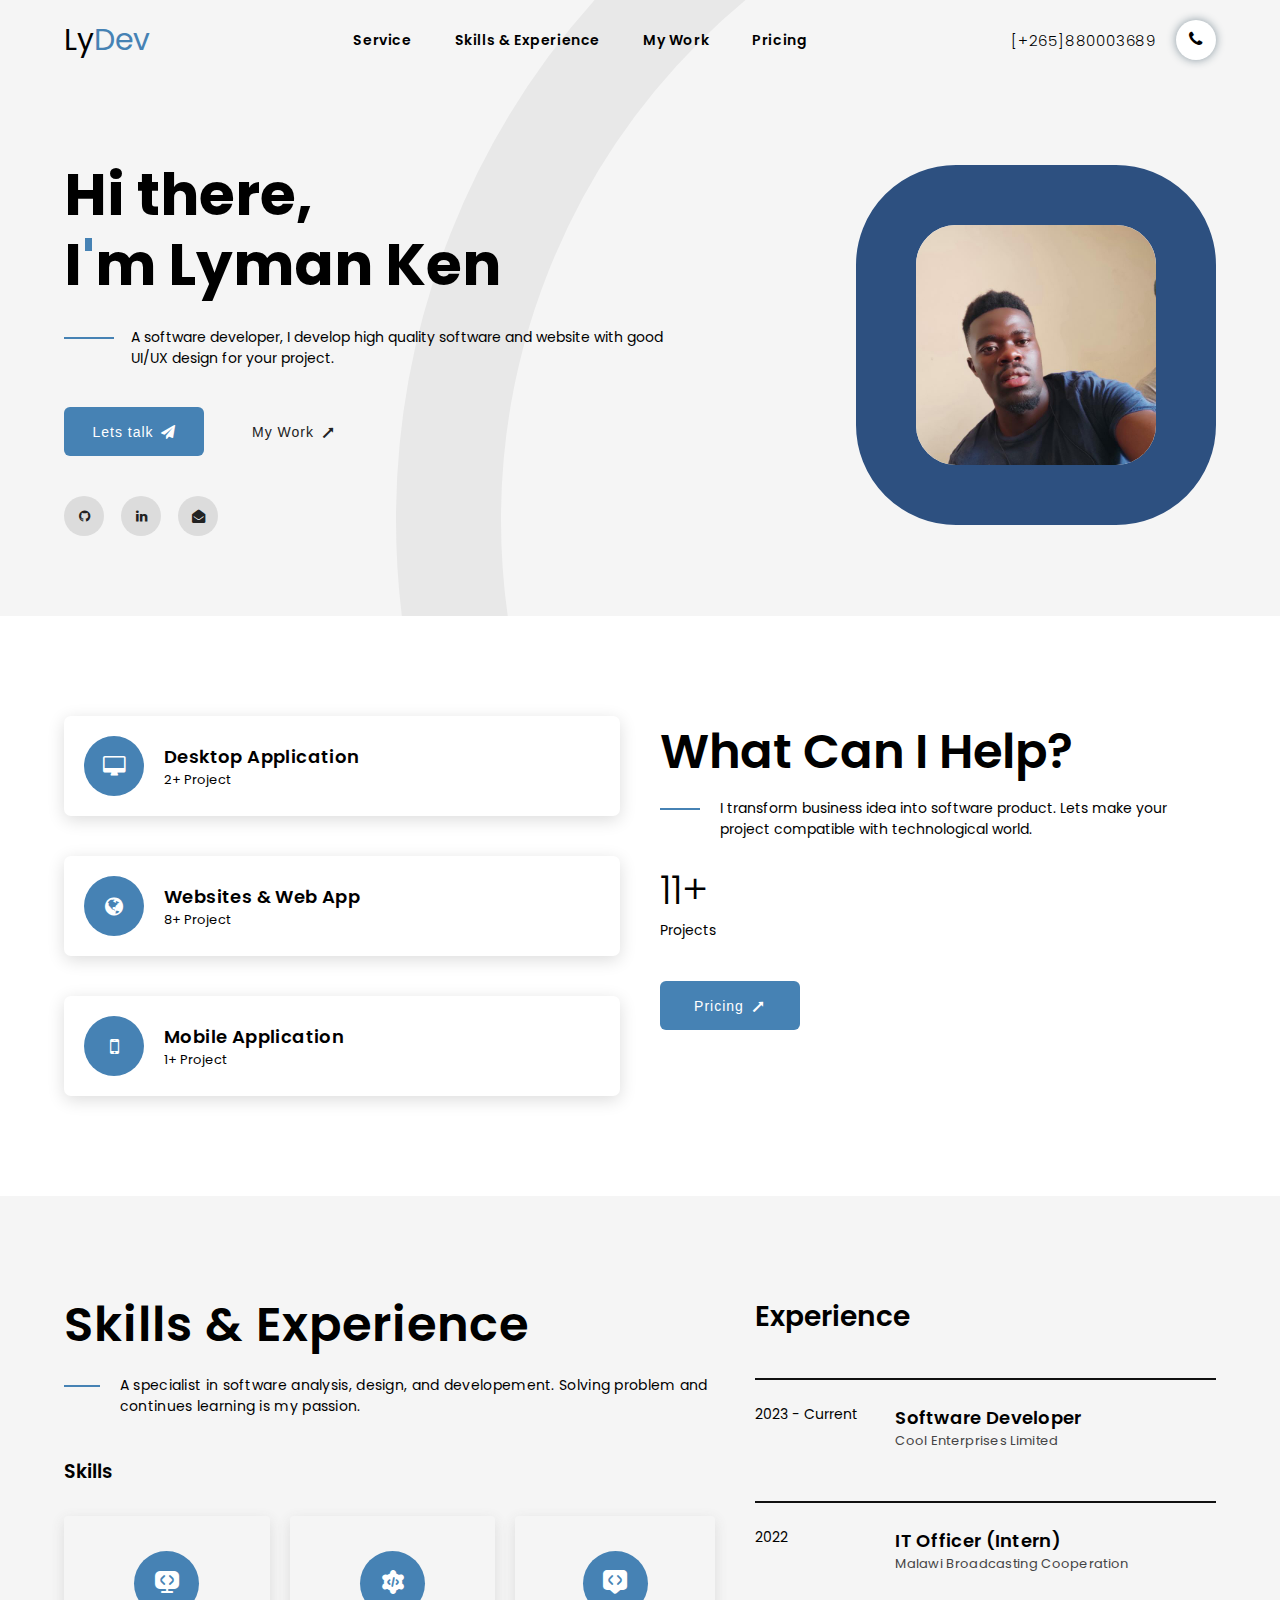
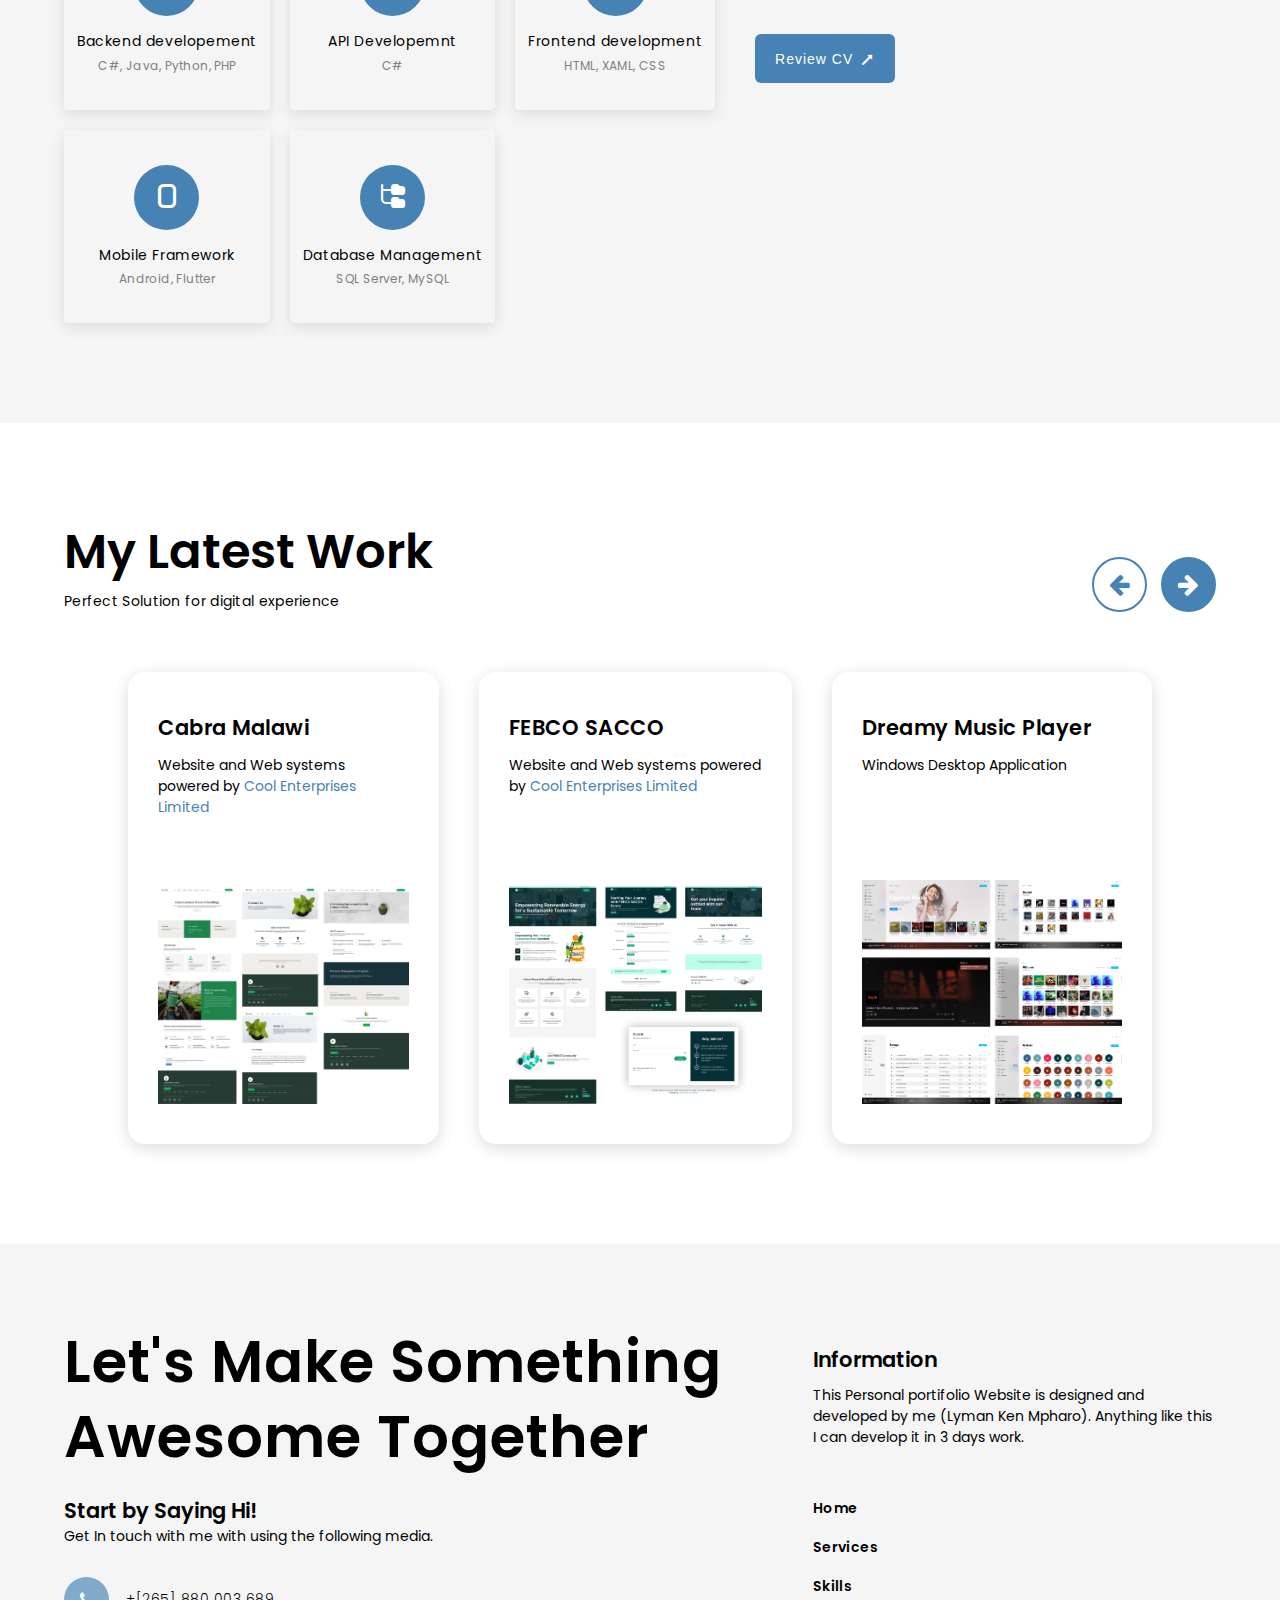
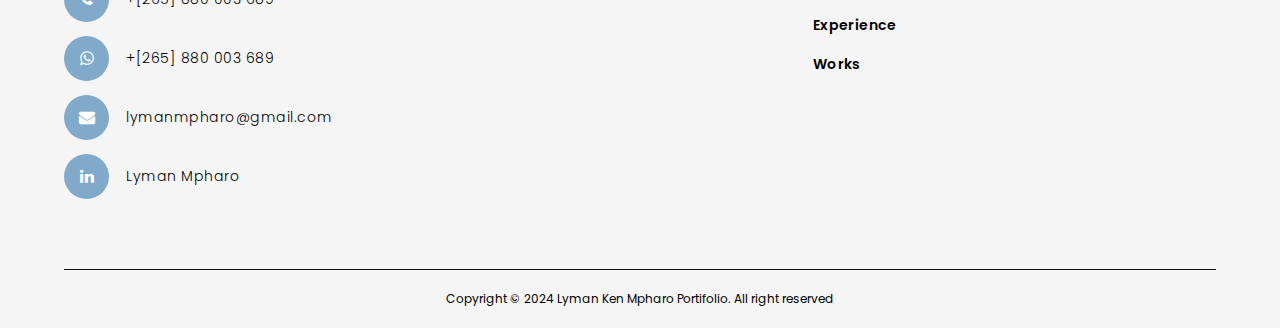
<file: portifolio/index.html>
<!DOCTYPE html>
<html lang="en">
    <head>
        <meta charset="UTF-8">
        <meta name="viewport" content="width=device-width, initial-scale=1.0">
        <title>LyDev</title>
        <link rel="stylesheet" href="./files/fonts/flat-icon/css/uicons-solid-rounded.css">
        <link rel="stylesheet" href="./files/fonts/font-awesome/css/font-awesome.min.css">
        <link rel="stylesheet" href="style.css">
        <link rel="shortcut icon" href="favicon.ico" type="image/x-icon">
        <script src="script.js"></script>
    </head>
    <body id="body">

        <!-- Header -->

        <header id="header">

            <!-- Header : Line -->

            <div class="_line"></div>

            <!-- Header : All -->
            
            <div class="_header-all">

                <!-- Header -->

                <div class="_header">
                    <div class="_header-contain">

                        <!-- Title -->

                        <div class="title">
                            <p>Ly<span>Dev</span></p>
                        </div>

                        <!-- Menu -->

                        <nav>
                            <div class="menu" onclick="_scrollMethod('ux')">
                                <p>Service</p>
                            </div>
                            <div class="menu" onclick="_scrollMethod('ui')">
                                <p>Skills & Experience</p>
                            </div>
                            <div class="menu" onclick="_scrollMethod('lean')">
                                <p>My Work</p>
                            </div>
                            <div class="menu" onclick="_pricing('pri', 0)">
                                <p>Pricing</p>
                            </div>
                        </nav>

                        <!-- Header : Content -->

                        <div class="_header-content">
                            <div class="_header-name">
                                <a href="tel:+265880003689">[+265]880003689</a>
                            </div>
                            <div class="_header-button">
                                <button onclick="_scrollMethod('footer')">
                                    <i class="fa fa-phone" aria-hidden="true"></i>
                                </button>
                            </div>
                        </div>

                        <!-- Header : Mobile -->

                        <div class="_header-mobile">
                            <button onclick="_menuMethod(0)">
                                <i class="fa fa-bars" aria-hidden="true"></i>
                            </button>
                        </div>

                    </div>
                </div>

                <!-- Headin -->

                <div class="headin">
                    <div class="headin-contain">

                        <!-- Headin : Content -->

                        <div class="headin-content">
                            <div class="headin-title">
                                <p>Hi there,<br>I<span>'</span>m Lyman Ken</p>
                            </div>
                            <div class="headin-pane">
                                <div class="headin-line"></div>
                                <div class="headin-name">
                                    <p>A software developer, I develop high quality software and website with good UI/UX design for your project.</p>
                                </div>
                            </div>
                            <div class="headin-button">
                                <button onclick="_scrollMethod('footer')">
                                    <p>Lets talk</p>
                                    <i class="fa fa-paper-plane" aria-hidden="true"></i>
                                </button>
                                <button onclick="_scrollMethod('lean')">
                                    <p>My Work</p>
                                    <i class="fa fa-long-arrow-right fa-rotate-45" aria-hidden="true"></i>
                                </button>
                            </div>
                            <div class="headin-link">
                                <a href="https://github.com/kenlaytie">
                                    <button>
                                        <i class="fa fa-github" aria-hidden="true"></i>
                                    </button>
                                </a>
                                <a href="https://www.linkedin.com/in/lyman-mpharo-08685b208/">
                                    <button>
                                        <i class="fa fa-linkedin" aria-hidden="true"></i>
                                    </button>
                                </a>
                                <a href="mailto:lymanmpharo@gmail.com">
                                    <button>
                                        <i class="fa fa-envelope-open" aria-hidden="true"></i>
                                    </button>
                                </a>
                            </div>
                        </div>

                        <!-- Headin : Logo -->

                        <div class="headin-logo">
                            <div class="headin-logos">
                                <img src="./files/images/profile.jpg" alt="Profile Img">
                            </div>
                        </div>

                    </div>
                </div>

            </div>

        </header>

        <!-- Menu -->

        <section>
            <div class="_mobile" id="_mobile" onclick="_menuMethod(1)"></div>
            <div class="_mobile-box" id="_mobile-box">
                <div class="_mobile-contain">
                    
                    <div class="_mobile-close">
                        <button onclick="_menuMethod(1)">
                            <i class="fa fa-long-arrow-right" aria-hidden="true"></i>
                        </button>
                    </div>

                    <div class="_mobile-headin">
                        <p>Navigating My Developemnt Journey</p>
                    </div>

                    <div class="_mobile-menu">
                        <div class="_mobile-option" onclick="_mobileMethod('ux')" >
                            <p>Services</p>
                        </div>
                        <div class="_mobile-option" onclick="_mobileMethod('ui')" >
                            <p>Skills & Experience</p>
                        </div>
                        <div class="_mobile-option" onclick="_mobileMethod('lean')" >
                            <p>My Work</p>
                        </div>
                        <div class="_mobile-option" onclick="_mobileMethod('footer')" >
                            <p>Contact Me</p>
                        </div>
                    </div>

                </div>
            </div>
        </section>

        <!-- UX -->

        <section>
            <div class="ux" id="ux">
                <div class="ux-contain">

                    <!-- UX : Content -->

                    <div class="ux-content">

                        <div class="box">
                            <div class="box-logo">
                                <i class="fa fa-desktop" aria-hidden="true"></i>
                            </div>
                            <div class="box-content">
                                <div class="box-title">
                                    <p>Desktop Application</p>
                                </div>
                                <div class="box-name">
                                    <p>2+ Project</p>
                                </div>
                            </div>
                        </div>
                        <div class="box">
                            <div class="box-logo">
                                <i class="fa fa-globe" aria-hidden="true"></i>
                            </div>
                            <div class="box-content">
                                <div class="box-title">
                                    <p>Websites & Web App</p>
                                </div>
                                <div class="box-name">
                                    <p>8+ Project</p>
                                </div>
                            </div>
                        </div>
                        <div class="box">
                            <div class="box-logo">
                                <i class="fa fa-mobile" aria-hidden="true"></i>
                            </div>
                            <div class="box-content">
                                <div class="box-title">
                                    <p>Mobile Application</p>
                                </div>
                                <div class="box-name">
                                    <p>1+ Project</p>
                                </div>
                            </div>
                        </div>
                        
                    </div>

                    <!-- UX : Pane -->

                    <div class="ux-pane">
                        <div class="ux-title">
                            <p>What Can I Help?</p>
                        </div>
                        <div class="ux-all">
                            <div class="ux-line"></div>
                            <div class="ux-data">
                                <p>I transform business idea into software product. Lets make your project compatible with technological world.</p>
                            </div>
                        </div>
                        <div class="ux-on">
                            <div class="ux-lean">
                                <div class="ux-box">
                                    <div class="ux-name">
                                        <p>11+</p>
                                    </div>
                                    <div class="ux-subname">
                                        <p>Projects</p>
                                    </div>
                                </div>
                            </div>
                            <div class="ux-button">
                                <button onclick="_pricing('pri', 0)">
                                    <p>Pricing</p>
                                    <i class="fa fa-long-arrow-right fa-rotate-45" aria-hidden="true"></i>
                                </button>
                            </div>
                        </div>
                    </div>

                </div>
            </div>
        </section>

        <!-- UI -->

        <section>
            <div class="ui" id="ui">
                <div class="ui-contain">

                    <!-- UI : Content -->

                    <div class="ui-content">
                        <div class="ui-title">
                            <p>Skills & Experience</p>
                        </div>
                        <div class="ui-pane">
                            <div class="ui-line"></div>
                            <div class="ui-data">
                                <p>A specialist in software analysis, design, and developement. Solving problem and continues learning is my passion.</p>
                            </div>
                        </div>
                        <div class="ui-subtitle">
                            <p>Skills</p>
                        </div>
                        <div class="ui-all">

                            <div class="ui-box">
                                <div class="ui-logo">
                                    <i class="fi fi-sr-display-code" aria-hidden="true"></i>
                                </div>
                                <div class="ui-name">
                                    <p>Backend developement</p>
                                </div>
                                <div class="ui-subname">
                                    <p>C#, Java, Python, PHP</p>
                                </div>
                            </div>
                            <div class="ui-box">
                                <div class="ui-logo">
                                    <i class="fi fi-sr-api" aria-hidden="true"></i>
                                </div>
                                <div class="ui-name">
                                    <p>API Developemnt</p>
                                </div>
                                <div class="ui-subname">
                                    <p>C#</p>
                                </div>
                            </div>
                            <div class="ui-box">
                                <div class="ui-logo">
                                    <i class="fi fi-sr-message-code" aria-hidden="true"></i>
                                </div>
                                <div class="ui-name">
                                    <p>Frontend development</p>
                                </div>
                                <div class="ui-subname">
                                    <p>HTML, XAML, CSS</p>
                                </div>
                            </div>
                            <div class="ui-box">
                                <div class="ui-logo">
                                    <i class="fi fi-sr-rectabgle-vertical" aria-hidden="true"></i>
                                </div>
                                <div class="ui-name">
                                    <p>Mobile Framework</p>
                                </div>
                                <div class="ui-subname">
                                    <p>Android, Flutter</p>
                                </div>
                            </div>
                            <div class="ui-box">
                                <div class="ui-logo">
                                    <i class="fi fi-sr-folder-tree" aria-hidden="true"></i>
                                </div>
                                <div class="ui-name">
                                    <p>Database Management</p>
                                </div>
                                <div class="ui-subname">
                                    <p>SQL Server, MySQL</p>
                                </div>
                            </div>

                        </div>
                    </div>

                    <!-- Pane -->

                    <div class="pane">
                        <div class="pane-title">
                            <p>Experience</p>
                        </div>
                        <div class="pane-content">

                            <div class="pane-box">
                                <div class="pane-time">
                                    <p>2023 - Current</p>
                                </div>
                                <div class="pane-data">
                                    <div class="pane-name">
                                        <p>Software Developer</p>
                                    </div>
                                    <div class="pane-subname">
                                        <p>Cool Enterprises Limited</p>
                                    </div>
                                </div>
                            </div>
                            <div class="pane-box">
                                <div class="pane-time">
                                    <p>2022</p>
                                </div>
                                <div class="pane-data">
                                    <div class="pane-name">
                                        <p>IT Officer (Intern)</p>
                                    </div>
                                    <div class="pane-subname">
                                        <p>Malawi Broadcasting Cooperation</p>
                                    </div>
                                </div>
                            </div>

                        </div>
                        <div class="pane-button">
                            <a href="./files/documents/LYMAN KEN MPHARO CV.pdf" target="_blank">
                                <button>
                                    <p>Review CV</p>
                                    <i class="fa fa-long-arrow-right fa-rotate-45" aria-hidden="true"></i>
                                </button>
                            </a>
                        </div>
                    </div>

                </div>
            </div>
        </section>

        <!-- Lean -->

        <section>
            <div class="lean" id="lean">
                <div class="lean-contain">

                    <!-- Lean : Headin -->

                    <div class="lean-headin">
                        <div class="lean-header">
                            <div class="lean-title">
                                <p>My Latest Work</p>
                            </div>
                            <div class="lean-subtitle">
                                <p>Perfect Solution for digital experience</p>
                            </div>
                        </div>
                        <div class="lean-buttons">
                            <button onclick="_slideMethod(1)">
                                <i class="fa fa-arrow-left" aria-hidden="true"></i>
                            </button>
                            <button onclick="_slideMethod(0)">
                                <i class="fa fa-arrow-right" aria-hidden="true"></i>
                            </button>
                        </div>
                    </div>

                    <!-- Lean : Content -->

                    

                </div>
            </div>
        </section>


        <!-- Leans -->


        <div class="lean_content" id="lean-slide">
            <div class="lean-content">
                                    
                <div class="lean-box" id="lean-box" onclick="_proMethod('pro_cabra', 0, 'cabra')" >
                    <div class="lean-data">
                        <div class="lean-name">
                            <p>Cabra Malawi</p>
                        </div>
                        <div class="lean-subname">
                            <p>Website and Web systems powered by <a href="">Cool Enterprises Limited</a> </p>
                        </div>
                    </div>
                    <div class="lean-logo">
                        <img src="./files/works/cabra/Cabra.png" alt="Cabra">
                    </div>
                </div>
                <div class="lean-box" onclick="_proMethod('pro_febco', 0, 'febco')" >
                    <div class="lean-data">
                        <div class="lean-name">
                            <p>FEBCO SACCO</p>
                        </div>
                        <div class="lean-subname">
                            <p>Website and Web systems powered by <a href="">Cool Enterprises Limited</a> </p>
                        </div>
                    </div>
                    <div class="lean-logo">
                        <img src="./files/works/febco/Febco.png" alt="FEBCO">
                    </div>
                </div>
                <div class="lean-box" onclick="_proMethod('pro_dreamy', 0, 'dreamy')" >
                    <div class="lean-data">
                        <div class="lean-name">
                            <p>Dreamy Music Player</p>
                        </div>
                        <div class="lean-subname">
                            <p>Windows Desktop Application</p>
                        </div>
                    </div>
                    <div class="lean-logo">
                        <img src="./files/works/dreamy/dreamy.png" alt="dreamy">
                    </div>
                </div>
                <div class="lean-extra"></div>

            </div>
        </div>
        

        <!-- ProJect -->

        <section>

            <!-- Project One -->

            <div class="pro" id="pro_cabra">
                <div class="pro-contain">

                    <!-- Project : Content -->

                    <div class="pro-content">
                        
                        <!-- Project : Headin -->

                        <div class="pro-headin">
                            <div class="pro-title">
                                <p>Cabra Malawi</p>
                            </div>
                            <div class="pro-subtitle">
                                <p>Website and Web systems powered by <span><a href="https://www.coolenterprisesmw.com/">Cool Enterprises Limited</a></span></p>
                            </div>
                        </div>

                        <!-- Project : Data -->

                        <div class="pro-data">
                            <img src="./files/works/cabra/Cabra.png" alt="Cabra">
                            <img src="./files/works/cabra/home.png" alt="Home">
                            <img src="./files/works/cabra/programs.png" alt="Programs">
                            <img src="./files/works/cabra/about.png" alt="About">
                            <img src="./files/works/cabra/contact.png" alt="Contact">
                        </div>

                    </div>

                    <!-- Project : Menu -->

                    <div class="pro-menu">
                        
                        <!-- Project : Close -->

                        <div class="pro-close">
                            <button onclick="_proMethod('pro_cabra', 1, '')">
                                <i class="fa fa-close" aria-hidden="true"></i>
                            </button>
                        </div>

                        <!-- Project : All -->

                        <div class="pro-all">

                            <div class="pro-box">
                                <button onclick="_shareMethod(0)">
                                    <i class="fa fa-share-alt" aria-hidden="true"></i>
                                </button>
                                <div class="pro-name">
                                    <p onclick="_shareMethod(0)">Share</p>
                                </div>
                            </div>
                            <div class="pro-box">
                                <a href="https://www.cabramw.com/" target="_blank">
                                    <button>
                                        <i class="fa fa-long-arrow-right fa-rotate-45" aria-hidden="true"></i>
                                    </button>
                                </a>
                                <div class="pro-name">
                                    <a href="https://www.cabramw.com/" target="_blank">Visit</a>
                                </div>
                            </div>
                            <div class="pro-box">
                                <button onclick="_nextMethod('pro_cabra', 'pro_febco', 'febco')">
                                    <i class="fa fa-arrow-right" aria-hidden="true"></i>
                                </button>
                                <div class="pro-name">
                                    <p onclick="_nextMethod('pro_cabra', 'pro_febco', 'febco')">Next</p>
                                </div>
                            </div>

                        </div>

                    </div>

                </div>
            </div>

            <!-- Project Two -->
            
            <div class="pro" id="pro_febco">
                <div class="pro-contain">

                    <!-- Project : Content -->

                    <div class="pro-content">
                        
                        <!-- Project : Headin -->

                        <div class="pro-headin">
                            <div class="pro-title">
                                <p>FEBCO SACCO</p>
                            </div>
                            <div class="pro-subtitle">
                                <p>Website and Web systems powered by <span><a href="https://www.coolenterprisesmw.com/">Cool Enterprises Limited</a></span></p>
                            </div>
                        </div>

                        <!-- Project : Data -->

                        <div class="pro-data">
                            <img src="./files/works/febco/Febco.png" alt="FEBCO">
                            <img src="./files/works/febco/home.png" alt="FEBCO Home">
                            <img src="./files/works/febco/forms.png" alt="FEBCO Forms">
                            <img src="./files/works/febco/login.png" alt="FEBCO Login">
                            <img src="./files/works/febco/contact.png" alt="FEBCO Contact">
                        </div>

                    </div>

                    <!-- Project : Menu -->

                    <div class="pro-menu">
                        
                        <!-- Project : Close -->

                        <div class="pro-close">
                            <button onclick="_proMethod('pro_febco', 1, '')">
                                <i class="fa fa-close" aria-hidden="true"></i>
                            </button>
                        </div>

                        <!-- Project : All -->

                        <div class="pro-all">

                            <div class="pro-box">
                                <button onclick="_shareMethod(0)">
                                    <i class="fa fa-share-alt" aria-hidden="true"></i>
                                </button>
                                <div class="pro-name">
                                    <p onclick="_shareMethod(0)">Share</p>
                                </div>
                            </div>
                            <div class="pro-box">
                                <a href="https://febcomw.com/" target="_blank">
                                    <button>
                                        <i class="fa fa-long-arrow-right fa-rotate-45" aria-hidden="true"></i>
                                    </button>
                                </a>
                                <div class="pro-name">
                                    <a href="https://febcomw.com/" target="_blank">Visit</a>
                                </div>
                            </div>
                            <div class="pro-box">
                                <button onclick="_nextMethod('pro_febco', 'pro_dreamy', 'dreamy')">
                                    <i class="fa fa-arrow-right" aria-hidden="true"></i>
                                </button>
                                <div class="pro-name">
                                    <p onclick="_nextMethod('pro_febco', 'pro_dreamy', 'dreamy')">Next</p>
                                </div>
                            </div>

                        </div>

                    </div>

                </div>
            </div>

            <!-- Project Three -->
            
            <div class="pro" id="pro_dreamy">
                <div class="pro-contain">

                    <!-- Project : Content -->

                    <div class="pro-content">
                        
                        <!-- Project : Headin -->

                        <div class="pro-headin">
                            <div class="pro-title">
                                <p>Dreamy Music Player</p>
                            </div>
                            <div class="pro-subtitle">
                                <p>Windows Desktop Application</p>
                            </div>
                        </div>

                        <!-- Project : Data -->

                        <div class="pro-data">
                            <img src="./files/works/dreamy/dreamy.png" alt="Dreamy">
                            <img src="./files/works/dreamy/home.png" alt="Dreamy Home">
                            <img src="./files/works/dreamy/recent.png" alt="Dreamy Recent">
                            <img src="./files/works/dreamy/albums.png" alt="Dreamy Albums">
                            <img src="./files/works/dreamy/songs.png" alt="Dreamy Songs">
                            <img src="./files/works/dreamy/playing.png" alt="Dreamy Playing">
                            <img src="./files/works/dreamy/artist.png" alt="Dreamy Artist">
                        </div>

                    </div>

                    <!-- Project : Menu -->

                    <div class="pro-menu">
                        
                        <!-- Project : Close -->

                        <div class="pro-close">
                            <button onclick="_proMethod('pro_dreamy', 1, '')">
                                <i class="fa fa-close" aria-hidden="true"></i>
                            </button>
                        </div>

                        <!-- Project : All -->

                        <div class="pro-all">

                            <div class="pro-box">
                                <button onclick="_shareMethod(0)">
                                    <i class="fa fa-share-alt" aria-hidden="true"></i>
                                </button>
                                <div class="pro-name">
                                    <p onclick="_shareMethod(0)">Share</p>
                                </div>
                            </div>
                            <div class="pro-box">
                                <a href="https://apps.microsoft.com/detail/9PKW47GGJXZ7?hl=en-us&gl=US" target="_blank">
                                    <button>
                                        <i class="fa fa-long-arrow-right fa-rotate-45" aria-hidden="true"></i>
                                    </button>
                                </a>
                                <div class="pro-name">
                                    <a href="https://apps.microsoft.com/detail/9PKW47GGJXZ7?hl=en-us&gl=US" target="_blank">Visit</a>
                                </div>
                            </div>
                            <div class="pro-box">
                                <button onclick="_nextMethod('pro_dreamy', 'pro_cabra', 'cabra')">
                                    <i class="fa fa-arrow-right" aria-hidden="true"></i>
                                </button>
                                <div class="pro-name">
                                    <p onclick="_nextMethod('pro_dreamy', 'pro_cabra', 'cabra')">Next</p>
                                </div>
                            </div>

                        </div>

                    </div>

                </div>
            </div>

        </section>

        <!-- Popup -->

        <section>
            <div class="popup" id="popup">
                
                <div class="popup-box">
                    <div class="popup-headin">
                        <div class="popup-title">
                            <p>Share</p>
                        </div>
                        <div class="popup-close">
                            <button onclick="_shareMethod(1)">
                                <i class="fa fa-close" aria-hidden="true"></i>
                            </button>
                        </div>
                    </div>
                    <div class="popup-data">
                        <p>Copy the project link below and share it with your business partner and friends</p>
                    </div>
                    <div class="popup-content">
                        <div class="popup-link">
                            <input type="text" name="link" id="link" value="">
                        </div>
                        <div class="popup-button">
                            <button id="IButton" onclick="_copyMethod()">
                                <i class="fa fa-clone" aria-hidden="true" id="Iclone"></i>
                                <i class="fa fa-check" aria-hidden="true" id="Icheck"></i>
                            </button>
                        </div>
                    </div>
                    <div class="popup-logo">
                        <i class="fa fa-whatsapp" aria-hidden="true"></i>
                        <i class="fa fa-twitter" aria-hidden="true"></i>
                        <i class="fa fa-facebook" aria-hidden="true"></i>
                        <i class="fa fa-linkedin" aria-hidden="true"></i>
                    </div>
                </div>

            </div>
        </section>

        <!-- Pricing -->

        <section>
            <div class="pri" id="pri">
                <div class="pri-contain">
                    
                    <!-- pri : Headin -->

                    <div class="pri-headin">
                        <div class="pri-close">
                            <button onclick="_pricing('pri', 1)">
                                <i class="fa fa-long-arrow-left" aria-hidden="true"></i>
                            </button>
                        </div>
                        <div class="pri-title">
                            <p>I've perfect pricing for all services</p>
                        </div>
                        <div class="pri-name">
                            <p>Pricing can be castomised by on project complexity, & delivery time.</p>
                        </div>
                    </div>

                    <!-- pri : Content -->

                    <div class="pri-content">
                        
                        <div class="_box">
                            <div class="_box-title">
                                <p>Website Development</p>
                            </div>
                            <div class="_box-headin">
                                <div class="_box-name">
                                    <p>Starting at</p>
                                </div>
                                <div class="_box-price">
                                    <p>$200</p>
                                </div>
                            </div>
                            <div class="_box-data">
                                <p>Standard website with minimal content mangement e.g. business website, blogs</p>
                            </div>
                        </div>
                        <div class="_box">
                            <div class="_box-title">
                                <p>Web System & App</p>
                            </div>
                            <div class="_box-headin">
                                <div class="_box-name">
                                    <p>Starting at</p>
                                </div>
                                <div class="_box-price">
                                    <p>$400</p>
                                </div>
                            </div>
                            <div class="_box-data">
                                <p>Fully functioning web system / App e.g. e-commerce, ERP</p>
                            </div>
                        </div>
                        <div class="_box">
                            <div class="_box-title">
                                <p>Mobile Application</p>
                            </div>
                            <div class="_box-headin">
                                <div class="_box-name">
                                    <p>Starting at</p>
                                </div>
                                <div class="_box-price">
                                    <p>$540</p>
                                </div>
                            </div>
                            <div class="_box-data">
                                <p>Android / IOS application</p>
                            </div>
                        </div>
                        <div class="_box">
                            <div class="_box-title">
                                <p>Desktop Application</p>
                            </div>
                            <div class="_box-headin">
                                <div class="_box-name">
                                    <p>Starting at</p>
                                </div>
                                <div class="_box-price">
                                    <p>$450</p>
                                </div>
                            </div>
                            <div class="_box-data">
                                <p>Windows, & Linux Application that can be installed</p>
                            </div>
                        </div>
                        <div class="_box">
                            <div class="_box-title">
                                <p>RESTful API</p>
                            </div>
                            <div class="_box-headin">
                                <div class="_box-name">
                                    <p>Starting at</p>
                                </div>
                                <div class="_box-price">
                                    <p>$180</p>
                                </div>
                            </div>
                            <div class="_box-data">
                                <p>API for every requirement available</p>
                            </div>
                        </div>
                        <div class="_box">
                            <div class="_box-title">
                                <p>Tutoring</p>
                            </div>
                            <div class="_box-headin">
                                <div class="_box-name">
                                    <p>Monthly Starting at</p>
                                </div>
                                <div class="_box-price">
                                    <p>$120</p>
                                </div>
                            </div>
                            <div class="_box-data">
                                <p>Learn programming tools</p>
                            </div>
                        </div>

                    </div>

                    <!-- Pri : Button -->

                    <div class="pri-button">
                        <button>
                            <p>Get In Touch</p>
                            <i class="fa fa-long-arrow-right fa-rotate-45" aria-hidden="true"></i>
                        </button>
                    </div>

                </div>
            </div>
        </section>

        <!-- Footer -->

        <footer id="footer">
            <div class="_footer">

                <!-- Footer : Contain -->

                <div class="_footer-contain">
                    
                    <!-- Footer : Content -->

                    <div class="_footer-content">
                        <div class="_footer-title">
                            <p>Let's Make Something Awesome Together</p>
                        </div>
                        <div class="_footer-name">
                            <p>Start by Saying Hi!</p>
                        </div>
                        <div class="_footer-subname">
                            <p>Get In touch with me with using the following media.</p>
                        </div>
                        <div class="_footer-all">

                            <div class="_footer-box">
                                <a href="tel:+265880003689">
                                    <div class="_footer-logo">
                                        <i class="fa fa-phone" aria-hidden="true"></i>
                                    </div>
                                </a>
                                <div class="_footer-value">
                                    <a href="tel:+880003689">+[265] 880 003 689</a>
                                </div>
                            </div>
                            <div class="_footer-box">
                                <a href="https://wa.me/265880003689?text=Hie">
                                    <div class="_footer-logo">
                                        <i class="fa fa-whatsapp" aria-hidden="true"></i>
                                    </div>
                                </a>
                                <div class="_footer-value">
                                    <a href="https://wa.me/265880003689?text=Hie">+[265] 880 003 689</a>
                                </div>
                            </div>
                            <div class="_footer-box">
                                <a href="mailto:lymanmpharo@gmail.com">
                                    <div class="_footer-logo">
                                        <i class="fa fa-envelope" aria-hidden="true"></i>
                                    </div>
                                </a>
                                <div class="_footer-value">
                                    <a href="mailto:lymanmpharo@gmail.com">lymanmpharo@gmail.com</a>
                                </div>
                            </div>
                            <div class="_footer-box">
                                <a href="https://www.linkedin.com/in/lyman-mpharo-08685b208/">
                                    <div class="_footer-logo">
                                        <i class="fa fa-linkedin" aria-hidden="true"></i>
                                    </div>
                                </a>
                                <div class="_footer-value">
                                    <a href="https://www.linkedin.com/in/lyman-mpharo-08685b208/">Lyman Mpharo</a>
                                </div>
                            </div>

                        </div>
                    </div>

                    <!-- Footer : Pane -->

                    <div class="_footer-pane">
                        <div class="_footer-name">
                            <p>Information</p>
                        </div>
                        <div class="_footer-subname _footer-subnames">
                            <p>This Personal portifolio Website is designed and developed by me (Lyman Ken Mpharo). Anything like this I can develop it in 3 days work.</p>
                        </div>
                        <div class="_footer-menu">
                            <div class="_footer-option" onclick="_scrollMethod('header')">Home</div>
                            <div class="_footer-option" onclick="_scrollMethod('ux')">Services</div>
                            <div class="_footer-option" onclick="_scrollMethod('ui')">Skills</div>
                            <div class="_footer-option" onclick="_scrollMethod('ui')">Experience</div>
                            <div class="_footer-option" onclick="_scrollMethod('lean')">Works</div>
                        </div>
                    </div>

                </div>

                <!-- Footer : Endless -->

                <div class="_footer-endless">
                    <p>Copyright &copy; 2024 Lyman Ken Mpharo Portifolio. All right reserved</p>
                </div>
                
            </div>
        </footer>
        
    </body>
</html>
</file>
<file: portifolio/style.css>
@font-face {
    font-family: 'Content';
    src: url(./files/fonts/web-fonts/Poppins/Poppins-Regular.ttf);
}

@font-face {
    font-family: 'PSB';
    src: url(./files/fonts/web-fonts/Poppins/Poppins-SemiBold.ttf);
}

@font-face {
    font-family: 'PL';
    src: url(./files/fonts/web-fonts/Poppins/Poppins-Light.ttf);
}

@font-face {
    font-family: 'PM';
    src: url(./files/fonts/web-fonts/Poppins/Poppins-Medium.ttf);
}

@font-face {
    font-family: 'PB';
    src: url(./files/fonts/web-fonts/Poppins/Poppins-Bold.ttf);
}


*{
    margin: 0px;
    padding: 0px;
}

html{
    scroll-behavior: smooth;
}

a{
    text-decoration: none;
    color: unset;
}

body{
    font-family: 'Content';
    overflow-x: hidden;
}

.fa-rotate-45{
    -webkit-transform: rotate(-45deg);
    -moz-transform: rotate(-45deg);
    -ms-transform: rotate(-45deg);
    -o-transform: rotate(-45deg);
    transform: rotate(-45deg);
}


/* Header */


header{
    position: relative;
    overflow: hidden;
    background: #213a5c;
    background: #a3b5c0;
    background: whitesmoke;
    z-index: 10;
}


/* Line */


._line{
    position: absolute;
    top: 0;
    right: 0;
    width: 100vh;
    height: 100vh;
    border: 100px solid #213a5c;
    border: 100px solid #2d5080;
    border: 70px solid rgb(232, 232, 232);
    border-radius: 50%;
    transform: translate(40%, -0%) scale(1.5);
    transition: all 0.4s ease-in-out;
    z-index: 1;
}


._header-all{
    position: relative;
    z-index: 2;
}


/* Header :  */


._header{
    display: flex;
    justify-content: center;
    z-index: 10;
}

._header-contain{
    width: 80%;
    padding: 17px 0px;
    display: flex;
    justify-content: space-between;
    align-items: center;
    gap: 30px;
}


/* Title */


.title{
    font-size: 30px;
}

.title span{
    color: steelblue;
}


/* Menu */


nav{
    display: flex;
    gap: 43px;
}

.menu{
    font-size: 14px;
    font-family: 'PSB';
    letter-spacing: 0.6px;
    cursor: pointer;
    transition: 0.4s all ease-in-out;
}

.menu:hover{
    color: steelblue;
}


/* Header : Content */


._header-content{
    display: flex;
    align-items: center;
    gap: 20px;
}

._header-name{
    font-size: 15px;
    font-family: 'PL';
    letter-spacing: 0.8px;
}

._header-button button{
    width: 40px;
    height: 40px;
    border: none;
    border-radius: 40px;
    box-shadow: 0px 0px 10px #87969f;
    font-size: 17px;
    color: black;
    background: white;
    cursor: pointer;
    transition: 0.4s all ease-in-out;
}
._header-button button:hover{
    box-shadow: none;
    color: white;
    background: steelblue;
}

._header-mobile{
    display: none;
}

._header-mobile button{
    width: 40px;
    height: 40px;
    border: none;
    border-radius: 40px;
    box-shadow: 0px 0px 10px #87969f;
    font-size: 17px;
    color: black;
    background: white;
    cursor: pointer;
    transition: 0.4s all ease-in-out;
}
._header-mobile button:hover{
    box-shadow: none;
    color: white;
    background: steelblue;
}


/* Headin */


.headin{
    display: flex;
    justify-content: center;
}

.headin-contain{
    width: 80%;
    padding: 80px 0px;
    display: flex;
    align-items: center;
    gap: 40px;
    transition: all 0.4s ease-in-out;
}


/* Headin : Content */


.headin-content{
    flex: 1;
}

.headin-title{
    font-size: 58px;
    font-family: 'PB';
    line-height: 1.2em;
}

.headin-title span{
    color: steelblue;
}

.headin-pane{
    width: 80%;
    padding: 28px 0px 38px;
    display: flex;
    gap: 17px;
}

.headin-line{
    width: 50px;
    height: 2px;
    margin-top: 10px;
    background: steelblue;
}

.headin-name{
    flex: 1;
    font-size: 14px;
}

.headin-button{
    display: flex;
    align-items: center;
    gap: 20px;
}

.headin-button button{
    width: 140px;
    height: 49px;
    border: none;
    border-radius: 6px;
    font-size: 14px;
    letter-spacing: 1px;
    display: flex;
    justify-content: center;
    align-items: center;
    gap: 7px;
    cursor: pointer;
    transition: 0.4s all ease-in-out;
}

.headin-button button:first-child{
    color: white;
    background: steelblue;
}

.headin-button button:last-child{
    color: #222;
    background: transparent;
}

.headin-button button:hover{
    color: white;
    background: #111;
}

.headin-link{
    padding-top: 40px;
    display: flex;
    align-items: center;
    gap: 17px;
}

.headin-link button{
    width: 40px;
    height: 40px;
    border: none;
    border-radius: 40px;
    color: #222;
    background: gainsboro;
    cursor: pointer;
}


/* Headin : Logo */


.headin-logo{
    display: flex;
    justify-content: center;
}

.headin-logo img{
    height: 240px;
    border: 60px solid #2d5080;
    border-radius: 100px;
    object-fit: cover;
    transition: 0.4s all ease-in-out;
}

.headin-logo img:hover{
    border: 60px solid #213a5c;
    border: 60px solid steelblue;
}


/* Menu */


._mobile{
    position: fixed;
    inset: 0px;
    background: rgba(16, 24, 32, 0.95);
    opacity: 0;
    visibility: hidden;
    transition: all 0.4s ease-in-out;
    z-index: 20;
}

._mobile-box{
    position: fixed;
    top: 0px;
    right: 0px;
    bottom: 0px;
    width: 400px;
    background: whitesmoke;
    display: flex;
    justify-content: center;
    opacity: 0;
    visibility: hidden;
    transform: translateX(50%);
    transition: all 0.4s ease-in-out;
    z-index: 20;
}

._mobile-contain{
    width: 80%;
    padding: 40px 0px;
}

._mobile-close{
    text-align: right;
}

._mobile-close button{
    width: auto;
    border: none;
    font-size: 24px;
    color: black;
    background: transparent;
    cursor: pointer;
}

._mobile-headin{
    padding: 21px 0px 30px;
    font-size: 34px;
    font-family: 'PSB';
    line-height: 1.4em;
    letter-spacing: 1px;
    transition: all 0.4s ease-in-out;
}

._mobile-menu{
    width: auto;
}

._mobile-option{
    padding: 12px 0px;
    font-size: 14px;
    font-family: 'PL';
    letter-spacing: 0.3px;
    cursor: pointer;
    transition: all 0.4s ease-in-out;
}

._mobile-option:hover{
    color: steelblue;
}


/* UX */


.ux{
    display: flex;
    justify-content: center;
}

.ux-contain{
    width: 80%;
    padding: 100px 0px;
    display: flex;
    gap: 40px;
}


/* UX : Content */


.ux-content{
    flex: 1;
    display: flex;
    flex-direction: column;
    gap: 40px;
}

.box{
    width: 70%;
    padding: 20px;
    border-radius: 7px;
    box-shadow: 0px 4px 17px gainsboro;
    display: flex;
    align-items: center;
    gap: 20px;
}

.box-logo{
    width: 60px;
    height: 60px;
    border-radius: 60px;
    font-size: 21px;
    color: white;
    background: steelblue;
    display: flex;
    justify-content: center;
    align-items: center;
}

.box-content{
    flex: 1;
}

.box-title{
    font-size: 18px;
    font-family: 'PSB';
    letter-spacing: 0.4px;
}

.box-name{
    font-size: 13px;
}


/* UX : Pane */


.ux-pane{
    flex: 1;
}

.ux-title{
    font-size: 48px;
    font-family: 'PSB';
}

.ux-all{
    padding: 10px 0px 20px;
    display: flex;
    gap: 20px;
}

.ux-line{
    margin-top: 10px;
    width: 40px;
    height: 2px;
    background: steelblue;
}

.ux-data{
    flex: 1;
    font-size: 14px;
}

.ux-lean{
    display: flex;
    gap: 40px;
}

.ux-box{
    width: auto;
}

.ux-name{
    font-size: 40px;
    font-family: 'PL';
}

.ux-subname{
    font-size: 14px;
}

.ux-button{
    padding-top: 40px;
}

.ux-button button{
    width: 140px;
    height: 49px;
    border: none;
    border-radius: 6px;
    font-size: 14px;
    letter-spacing: 1px;
    color: white;
    background: steelblue;
    display: flex;
    justify-content: center;
    align-items: center;
    gap: 7px;
    cursor: pointer;
    transition: 0.4s all ease-in-out;
}

.ux-button button:hover{
    color: white;
    background: #111;
}


/* UI */


.ui{
    background: whitesmoke;
    display: flex;
    justify-content: center;
}

.ui-contain{
    width: 80%;
    padding: 100px 0px;
    display: flex;
    gap: 70px;
}


/* UI : Content */


.ui-content{
    flex: 1;
}

.ui-title{
    font-size: 48px;
    font-family: 'PSB';
    line-height: 1.2em;
    letter-spacing: 1px;
}

.ui-pane{
    padding: 21px 0px 40px;
    display: flex;
    gap: 20px;
}

.ui-line{
    margin-top: 10px;
    width: 50px;
    height: 2px;
    background: steelblue;
}

.ui-data{
    font-size: 14px;
    letter-spacing: 0.3px;
}

.ui-subtitle{
    padding-bottom: 30px;
    font-size: 19px;
    font-family: 'PSB';
}

.ui-all{
    display: grid;
    grid-template-columns: auto auto auto;
    gap: 20px;
}

.ui-box{
    width: auto;
    padding: 35px 10px;
    border-radius: 4px;
    box-shadow: 0px 4px 14px gainsboro;
    text-align: center;
    display: flex;
    flex-direction: column;
    align-items: center;
}

.ui-logo{
    width: 65px;
    height: 65px;
    border-radius: 50px;
    font-size: 24px;
    color: white;
    background: steelblue;
    display: flex;
    justify-content: center;
    align-items: center;
}

.ui-logo i{
    margin-top: 5px;
}

.ui-name{
    padding-top: 17px;
    font-size: 14px;
    line-height: 1.2em;
    letter-spacing: 0.6px;
}

.ui-subname{
    padding-top: 7px;
    font-size: 12px;
    letter-spacing: 0.4px;
    color: gray;
}


/* Pane */


.pane{
    width: 40%;
}

.pane-title{
    font-size: 28px;
    font-family: 'PSB';
}

.pane-content{
    padding-top: 40px;
    display: flex;
    flex-direction: column;
    gap: 40px;
}

.pane-box{
    flex: 1;
    border-top: 2px solid #111;
    padding: 24px 0px 10px;
    display: flex;
    gap: 20px;
}

.pane-time{
    width: 120px;
    font-size: 14px;
}

.pane-data{
    flex: 1;
}

.pane-name{
    font-size: 18px;
    font-family: 'PSB';
    letter-spacing: 0.3px;
}

.pane-subname{
    font-size: 13px;
    letter-spacing: 0.3px;
    color: #444;
}

.pane-button{
    padding-top: 50px;
}

.pane-button button{
    width: 140px;
    height: 49px;
    border: none;
    border-radius: 6px;
    font-size: 14px;
    letter-spacing: 1px;
    color: white;
    background: steelblue;
    display: flex;
    justify-content: center;
    align-items: center;
    gap: 7px;
    cursor: pointer;
    transition: 0.4s all ease-in-out;
}

.pane-button button:hover{
    color: white;
    background: #213a5c;
}


/* Lean */


.lean{
    display: flex;
    justify-content: center;
}

.lean-contain{
    width: 80%;
    padding: 100px 0px 0px;
}


/* Lean : Headin */


.lean-headin{
    width: auto;
    display: flex;
    justify-content: space-between;
    align-items: flex-end;
    gap: 30px;
}

.lean-header{
    flex: 1;
}

.lean-title{
    padding-bottom: 10px;
    font-size: 48px;
    font-family: 'PSB';
    line-height: 1.2em;
}

.lean-subtitle{
    font-size: 14px;
    letter-spacing: 0.3px;
}

.lean-buttons{
    display: flex;
    align-items: center;
    gap: 14px;
}

.lean-buttons button{
    width: 55px;
    height: 55px;
    border: 2px solid steelblue;
    border-radius: 55px;
    font-size: 24px;
    display: flex;
    justify-content: center;
    align-items: center;
    cursor: pointer;
    transition: 0.4s all ease-in-out;
}

.lean-buttons button:first-child{
    color: steelblue;
    background: transparent;
}

.lean-buttons button:last-child{
    color: white;
    background: steelblue;
}

.lean-buttons button:hover{
    border: 2px solid #213a5c;
    color: white;
    background: #213a5c;
}


/* Lean : Content */


.lean_content{
    padding-bottom: 100px;
    display: flex;
    justify-content: center;
}

.lean-content{
    width: 80%;
    padding-top: 60px;
    display: grid;
    grid-auto-flow: column;
    grid-template-columns: calc((100% - 3) - 20px);
    gap: 40px;
    transition: all 0.4s ease-in-out;
}

.lean-extra{
    min-width: 1%;
    display: none;
}

.lean-box{
    width: auto;
    border-radius: 17px;
    box-shadow: 0px 4px 17px gainsboro;
    padding: 40px 30px;
    display: flex;
    flex-direction: column;
    justify-content: space-between;
    gap: 30px;
    cursor: pointer;
    transition: all 0.4s ease-in-out;
}

.lean-box:hover{
    box-shadow: 0px 10px 34px rgb(179, 179, 179);
}

.lean-data{
    flex: 1;
}

.lean-name{
    font-size: 21px;
    font-family: 'PSB';
    letter-spacing: 0.5px;
}

.lean-subname{
    padding-top: 12px;
    font-size: 14px;
}

.lean-subname a{
    color: steelblue;
}

.lean-logo{
    padding-top: 40px;
    display: flex;
    justify-content: flex-end;
}

.lean-logo img{
    width: 100%;
}


/* Project */


.pro{
    position: fixed;
    top: 0;
    left: 0;
    right: 0;
    bottom: 0;
    background: rgba(16, 24, 32, 0.95);
    display: flex;
    justify-content: center;
    overflow: scroll;
    z-index: 10;
    opacity: 0;
    visibility: hidden;
    transition: all 0.3s ease-in-out;
}

.pro-contain{
    width: 90%;
    display: flex;
    gap: 40px;
}


/* Profect : Content */


.pro-content{
    flex: 1;
    margin-right: 7%;
    padding: 40px 0px;
}


/* Project : Headin */


.pro-headin{
    width: auto;
    color: white;
}

.pro-title{
    font-size: 24px;
    font-family: 'PSB';
    line-height: 1.2em;
}

.pro-subtitle{
    padding-top: 7px;
    font-size: 14px;
}

.pro-subtitle span{
    color: steelblue;
}


/* Project : Data */


.pro-data{
    padding-top: 40px;
    display: flex;
    flex-direction: column;
    gap: 40px;
}

.pro-data img{
    width: 100%;
}

.pro-data img:last-child{
    margin-bottom: 40px;
}


/* Project : Menu */


.pro-menu{
    position: fixed;
    top: 0;
    right: 0;
    bottom: 0;
    width: auto;
    margin-right: 5%;
    padding: 40px 0px;
    display: flex;
    flex-direction: column;
    justify-content: space-between;
    align-items: center;
}

.pro-close button{
    width: 45px;
    height: 45px;
    border: none;
    border-radius: 50px;
    font-size: 16px;
    color: gainsboro;
    background: rgba(65, 65, 65, 0.821);
    display: flex;
    justify-content: center;
    align-items: center;
    cursor: pointer;
}


/* Project : All */


.pro-all{
    display: flex;
    flex-direction: column;
    align-items: center;
    gap: 30px;
}

.pro-box{
    display: flex;
    flex-direction: column;
    align-items: center;
    gap: 4px;
}


.pro-box button{
    width: 45px;
    height: 45px;
    border: none;
    border-radius: 50px;
    font-size: 16px;
    color: black;
    background: white;
    display: flex;
    justify-content: center;
    align-items: center;
    cursor: pointer;
}

.pro-box:nth-child(2) button{
    color: white;
    background: steelblue;
}

.pro-name{
    font-size: 12px;
    font-family: 'PSB';
    color: #959595;
}


/* Popup */


.popup{
    position: fixed;
    inset: 0px;
    padding: 0px 40px;
    background: rgba(16, 24, 32, 0.9);
    background: white;
    display: flex;
    justify-content: center;
    align-items: center;
    opacity: 0;
    visibility: hidden;
    transition: all 0.4s ease-in-out;
    z-index: 11;
}

.popup-box{
    width: 400px;
    padding: 45px 40px;
    border-radius: 0px;
    box-shadow: 0px 4px 17px gainsboro;
    background: white;
    transition: all 0.4s ease-in-out;
}

.popup-headin{
    display: flex;
    justify-content: space-between;
    align-items: center;
}

.popup-title{
    font-size: 21px;
    font-family: 'PSB';
}

.popup-close button{
    width: auto;
    padding: 0px;
    border: none;
    font-size: 21px;
    font-weight: lighter;
    color: black;
    background: transparent;
    cursor: pointer;
}

.popup-data{
    padding: 19px 0px;
    font-size: 13px;
    letter-spacing: 0.2px;
}

.popup-content{
    width: auto;
    border-radius: 4px;
    background: gainsboro;
    display: flex;
    align-items: center;
    gap: 17px;
}

.popup-link{
    flex: 1;
    padding-left: 18px;
    display: flex;
}

.popup-link input{
    width: 100%;
    padding: 0px;
    border: none;
    font-size: 13px;
    letter-spacing: 1px;
    color: rgb(93, 93, 93);
    background: transparent;
    outline: none;
}

.popup-button button{
    position: relative;
    width: 80px;
    height: 50px;
    padding: 5px;
    border: none;
    border-radius: 0 4px 4px 0;
    font-size: 14px;
    letter-spacing: 1px;
    color: white;
    background: steelblue;
    transition: all 0.4s ease-in-out;
    cursor: pointer;
}

.popup-button button i{
    position: absolute;
    top: 50%;
    left: 50%;
    transform: translate(-50%, -50%);
    transition: 0.4s all ease-in-out;
}

.popup-button button i:last-child{
    opacity: 0;
    visibility: hidden;
}

.popup-logo{
    padding: 30px 0px 10px;
    font-size: 20px;
    display: flex;
    justify-content: center;
    align-items: center;
    gap: 20px;
}


/* Pricing */


.pri{
    position: fixed;
    inset: 0px;
    background: white;
    display: flex;
    justify-content: center;
    overflow: scroll;
    opacity: 0px;
    visibility: hidden;
    transition: 0.4s all ease-in-out;
    transform: translateY(40%);
    z-index: 10;
}

.pri-contain{
    width: 80%;
    padding: 40px 0px;
}


/* Pricing : Headin */


.pri-headin{
    width: auto;
}

.pri-close button{
    width: auto;
    border: none;
    border-radius: 4px;
    font-size: 30px;
    background: transparent;
    cursor: pointer;
}

.pri-name{
    max-width: 500px;
    padding: 17px 0px 17px;
    font-size: 16px;
    font-family: 'PL';
    letter-spacing: 0.5px;
}

.pri-title{
    max-width: 600px;
    padding-top: 30px;
    font-size: 58px;
    font-family: 'PSB';
    letter-spacing: 0.4px;
    line-height: 1.2em;
}


/* pri : Content */


.pri-content{
    padding-top: 40px;
    display: grid;
    grid-template-columns: repeat(3, 1fr);
    gap: 40px;
}

._box{
    width: auto;
    padding: 40px;
    border-radius: 10px;
    box-shadow: 0px 4px 17px gainsboro;
}

._box-title{
    font-size: 21px;
    line-height: 1.2em;
}

._box-headin{
    padding: 19px 0px;
}

._box-name{
    font-size: 14px;
}

._box-price{
    font-size: 34px;
    font-family: 'PSB';
    line-height: 1.2em;
}

._box-data{
    padding-top: 20px;
    border-top: 2px solid #111;
    font-size: 14px;
}


/* Pri : Button */


.pri-button{
    padding: 60px 0px 0px;
    margin-bottom: 80px;
    display: flex;
    justify-content: center;
}

.pri-button button{
    width: 200px;
    height: 54px;
    border: none;
    border-radius: 54px;
    font-size: 14px;
    font-family: 'PSB';
    letter-spacing: 0.8px;
    color: white;
    background: steelblue;
    display: flex;
    justify-content: center;
    align-items: center;
    gap: 10px;
    cursor: pointer;
}


/* Footer */


footer{
    background: whitesmoke;
    display: flex;
    justify-content: center;
}

._footer{
    width: 80%;
}


/* Footer : Content */


._footer-contain{
    width: auto;
    padding: 80px 0px 70px;
    display: flex;
    gap: 60px;
}


/* Footer : Content */


._footer-content{
    flex: 1;
}

._footer-title{
    font-size: 58px;
    font-family: 'PSB';
    line-height: 1.3em;
    letter-spacing: 1px;
}

._footer-name{
    padding-top: 20px;
    font-size: 21px;
    font-family: 'PSB';
}

._footer-subname{
    font-size: 14px;
}

._footer-all{
    padding-top: 30px;
    display: flex;
    flex-direction: column;
    gap: 14px;
}

._footer-box{
    flex: 1;
    display: flex;
    align-items: center;
    gap: 17px;
}

._footer-logo{
    width: 45px;
    height: 45px;
    border-radius: 30px;
    font-size: 16px;
    color: white;
    background: rgba(70, 131, 180, 0.662);
    display: flex;
    justify-content: center;
    align-items: center;
    transition: all 0.4s ease-in-out;
}

._footer-logo:hover{
    background: #2d5080;
}

._footer-value{
    width: auto;
    font-size: 14px;
    letter-spacing: 0.5px;
    font-family: 'PL';
    transition: all 0.4s ease-in-out;
}


/* Footer : Pane */


._footer-pane{
    width: 35%;
}

._footer-subnames{
    padding: 10px 0px;
}

._footer-menu{
    padding-top: 40px;
    display: flex;
    flex-direction: column;
    gap: 18px;
}

._footer-option{
    font-size: 14px;
    font-family: 'PSB';
    letter-spacing: 0.4px;
    cursor: pointer;
    transition: 0.4s all ease-in-out;
}

._footer-option:hover{
    color: steelblue;
}


/* Footer : Endless */


._footer-endless{
    width: auto;
    padding: 20px 0px;
    border-top: 1px solid #111;
    text-align: center;
    font-size: 12px;
}


/* MOBILE */


/* 1400px */

@media screen and (max-width: 1400px) {

    ._header-contain, .headin-contain, .ux-contain, .ui-contain, .lean-contain, ._footer{
        width: 85%;
    }
    
}

/* 1300px */

@media screen and (max-width: 1300px) {

    ._header-contain, .headin-contain, .ux-contain, .ui-contain, .lean-contain, ._footer{
        width: 90%;
    }

    .ui-contain{
        gap: 40px;
    }

    .box{
        width: auto;
        flex: 1;
    }

    .pri-contain{
        width: 85%;
    }
    
}

/* 1200px */

@media screen and (max-width: 1200px) {

    .ui-all{
        grid-template-columns: auto auto;
    }

    .pri-contain{
        width: 90%;
    }
    
}

/* 1150px */

@media screen and (max-width: 1150px) {

    .pri-content{
        grid-template-columns: repeat(2, 1fr);
    }
    
}

/* 1100px */

@media screen and (max-width: 1100px) {

    nav, ._header-content{
        display: none;
    }

    ._header-mobile{
        display: block;
    }

    .headin-title{
        font-size: 48px;
    }

    .pro-contain{
        width: 95%;
    }

    .pro-menu{
        margin-right: 2%;
    }

    ._footer-title{
        font-size: 48px;
    }

    ._footer-name{
        font-size: 18px;
    }
    
}


/* 1000px */

@media screen and (max-width: 1000px) {

    .ux-title{
        font-size: 40px;
    }

    .ui-contain{
        flex-direction: column;
        gap: 70px;
    }

    .ui-all{
        grid-template-columns: auto auto auto;
    }

    .pane{
        width: auto;
        flex: 1;
    }

    ._footer-title{
        font-size: 44px;
    }
    
}

/* 900px */

@media screen and (max-width: 900px) {

    body{
        overflow-x: hidden;
    }

    .ui-title{
        font-size: 38px;
    }

    .ui-subtitle{
        font-size: 16px;
    }

    .pane-title{
        font-size: 21px;
    }

    .lean{
        overflow-x: hidden;
    }

    .lean-title{
        font-size: 38px;
    }

    .lean-buttons button{
        width: 48px;
        height: 48px;
        font-size: 21px;
    }

    .lean_content{
        padding-right: 5%;
        box-sizing: border-box;
        display: block;
        overflow-x: hidden;
        scroll-behavior: smooth;
    }

    .lean-content{
        position: relative;
        width: 100%;
        margin-left: 5%;
        box-sizing: border-box;
        display: flex;
    }

    .lean-box{
        flex: none;
        width: calc(47.5% - 80px);
        user-select: none;
    }

    .lean-extra{
        display: block;
    }

    ._footer-title{
        font-size: 38px;
    }
    
}

/* 850px */

@media screen and (max-width: 850px) {

    .headin-contain{
        flex-direction: column;
        align-items: normal;
    }

    .headin-logo{
        flex: 1;
        justify-content: flex-end;
    }

    .headin-logo img{
        margin-top: -48%;
    }

    .pro-content{
        margin-right: 9%;
    }
    
}

/* 750px */

@media screen and (max-width: 750px) {

    ._line{
        transform: translate(60%, -0%) scale(1.5);
    }

    .headin-logo img{
        margin-top: -20%;
    }

    .ux-contain{
        flex-direction: column-reverse;
    }

    .ux-on{
        display: flex;
        gap: 50px;
    }

    .ux-button{
        padding-top: 14px;
    }

    .box{
        width: 400px;
    }

    .ui-all{
        grid-template-columns: calc(50% - 10px) calc(50% - 10px);
    }

    .ui-box{
        padding: 35px 20px;
    }

    .pri-content{
        grid-template-columns: auto;
        gap: 30px;
    }

    ._footer-title{
        font-size: 34px;
    }
    
}

/* 700px */

@media screen and (max-width: 700px) {
    
    .pro-content{
        margin-right: 10%;
    }

}

/* 600px */

@media screen and (max-width: 600px) {

    .headin-logo img{
        height: 200px;
        border: 50px solid #2d5080;
        border-radius: 70px;
        margin-top: -27%;
    }

    .headin-logo img:hover{
        border: 50px solid steelblue;
    }

    .lean-content{
        gap: 24px;
    }

    .lean-box{
        width: calc(47.5% - 70px);
    }

    .pro-content{
        margin-right: 11%;
    }

    .pro-close button{
        width: 38px;
        height: 38px;
        border-radius: 38px;
        font-size: 15px;
    }

    .pro-box button{
        width: 38px;
        height: 38px;
        border-radius: 38px;
        font-size: 15px;
    }

    .pro-name{
        font-size: 11px;
    }

    ._footer-contain{
        gap: 40px;
    }

    ._footer-title{
        font-size: 28px;
    }
    
}

/* 550px */

@media screen and (max-width: 550px) {

    .pro-data{
        gap: 20px;
    }

    ._footer-contain{
        flex-direction: column;
    }

    ._footer-title{
        font-size: 34px;
    }

    ._footer-pane{
        width: auto;
        flex: 1;
    }
    
}

/* 500px */

@media screen and (max-width: 500px) {

    ._line{
        transform: translate(75%, -0%) scale(1.5);
    }

    .headin-logo img{
        margin-top: -5%;
    }

    .box{
        width: auto;
        flex: 1;
    }

    .lean-content{
        gap: 40px;
    }

    .lean-box{
        width: calc(100% - 82px);
    }
    
}

/* 450px */

@media screen and (max-width: 450px) {

    ._mobile-box{
        width: 100%;
    }
    
    .ui-all{
        grid-template-columns: auto;
    }

    .lean-headin{
        gap: 20px;
    }

    .lean-buttons{
        gap: 10px;
    }

    .lean-buttons button{
        width: 44px;
        height: 44px;
        font-size: 19px;
    }

    .pro-content{
        margin-right: 14%;
    }

    .pro-menu{
        margin-right: 3%;
    }

    .popup{
        padding: 0px 20px;
    }

    .popup-box{
        padding: 40px 30px;
    }

    .pri-title{
        font-size: 48px;
    }

}

/* 400px */

@media screen and (max-width: 400px) {

    .pro-content{
        margin-right: 15%;
    }

    .pri-title{
        font-size: 38px;
    }
    
}

/* 370px */

@media screen and (max-width: 370px) {

    ._line{
        transform: translate(80%, -0%) scale(1.5);
    }

    .headin-pane{
        width: auto;
    }

    .headin-logo{
        flex: 1;
        justify-content: flex-start;
    }

    .headin-logo img{
        width: calc(100% - 20px);
        height: auto;
        border: 10px solid #2d5080;
        border-radius: 20px;
        margin-top: 0px;
    }

    .headin-logo img:hover{
        border: 10px solid steelblue;
    }

    .pane-content{
        padding-top: 30px;
        gap: 30px;
    }

    .pane-box{
        flex-direction: column;
        gap: 10px;
    }

    .pane-time{
        width: auto;
        font-size: 13px;
    }

    .pro-content{
        margin-right: 17%;
    }
    
}

/* 350px */

@media screen and (max-width: 350px) {

    ._mobile-headin{
        font-size: 27px;
    }

    ._mobile-option{
        padding: 10px 0px;
    }
    
}

/*  */

@media screen and (max-width) {
    
}

/*  */

@media screen and (max-width) {
    
}

/*  */

@media screen and (max-width) {
    
}
</file>
